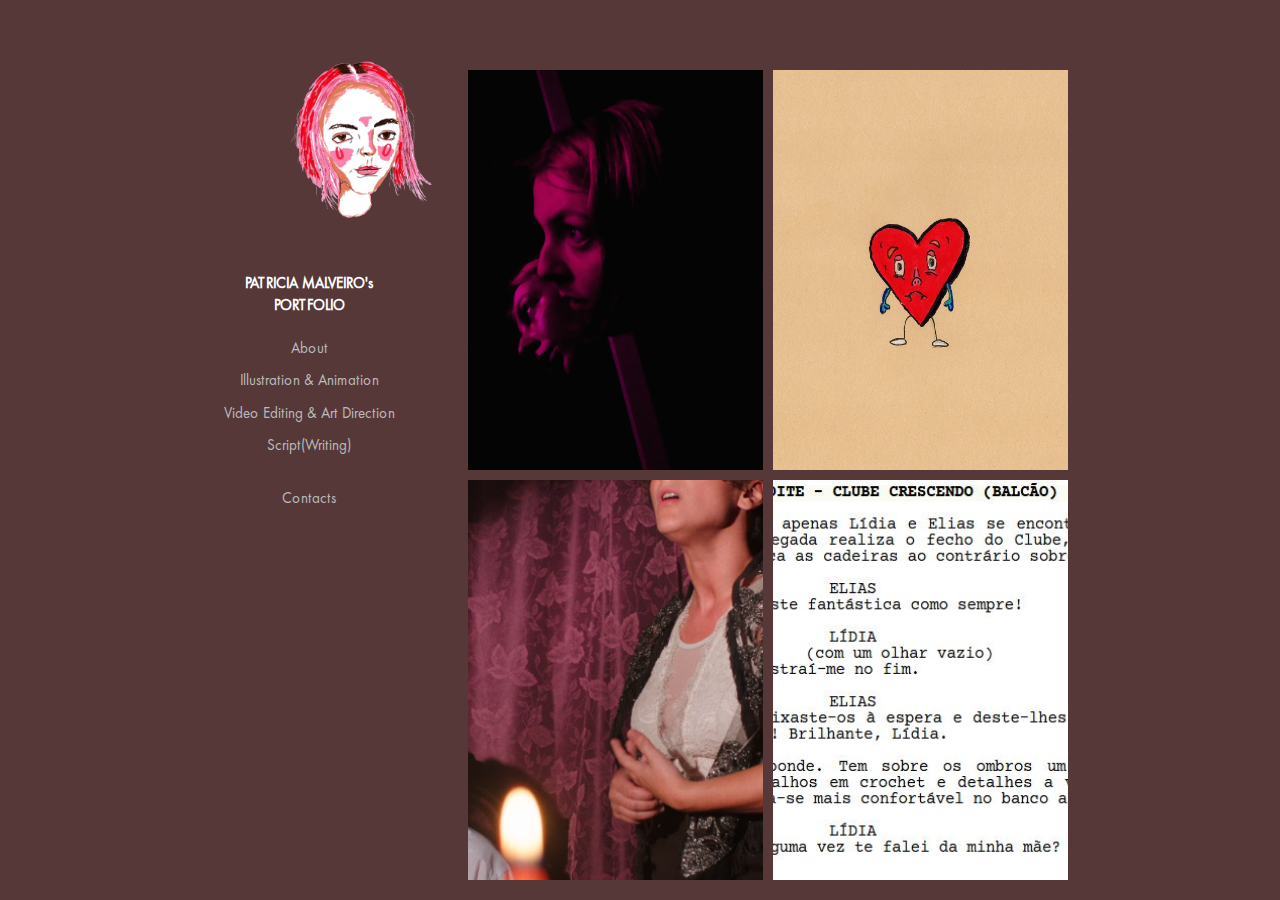
<file: index.html>
<!DOCTYPE html>
<html lang="en">

<head>
  <meta charset="utf-8" />
  <meta name="viewport" content="width=device-width, initial-scale=1" />
  <meta http-equiv="X-UA-Compatible" content="IE=edge" />

  <!-- Materialize - Compiled and minified CSS-->
  <link rel="stylesheet" href="https://cdnjs.cloudflare.com/ajax/libs/materialize/1.0.0/css/materialize.min.css" />

  <!-- Font Awesome Icon - CSS-->
  <link rel="stylesheet" href="https://cdnjs.cloudflare.com/ajax/libs/font-awesome/6.0.0-beta3/css/all.min.css" />

  <!-- Custom Styles-->
  <!--<link rel="stylesheet" href="/assets/css/style.css" /> -->

  <title>Patricia Malveiro | Video Editing and Art Animation</title>

  <link rel="stylesheet" href="/assets/css/index.css" />

</head>

<body>
  <!-- Side Navigation -->
  <ul class="side-nav">
    <li class="logo">
      <div class="img-container">
        <a href="index.html">
          <img src="/assets/img/profile_img.png" class="img-responsive profile-pic" alt="avatar">
        </a>
      </div>
    </li>
    <li class="work">
      <a aria-label="Navigate to the Main section" href="index.html" style="font-size: 1rem; font-weight: bold; padding-bottom: 10px;">PATRICIA MALVEIRO's<br>PORTFOLIO</a>
    </li>

    <li class="bold">
      <a aria-label="Navigate to the About section" href="about.html">About</a>
    </li>
    <li class="bold">
      <a aria-label="Navigate to the Illustration & Animation section" href="illustration.html">Illustration & Animation</a>
    </li>

    <li class="bold">
      <a aria-label="Navigate to the Video Editing and Art Direction section" href="video.html">Video Editing & Art Direction</a>
    </li>

    <li class="bold">
      <a aria-label="Navigate to the Script(Writing) section" href="scripts.html">Script(Writing)</a>
    </li>

    <li class="bold">
      <a aria-label="Navigate to the Contacts section" href="contacts.html" style="padding-top: 30px;">Contacts</a>
    </li>
  </ul>

  <!-- Main Content -->
  <main id="main">
    <div class="grid-container">
      <div class="grid-item">
        <a href="about.html">
          <img src="assets/img/about_me_img.png">
          <div class="description">About me</div>
        </a>
      </div>
      <div class="grid-item">
        <a href="illustration.html">
          <img src="assets/img/illustration.jpg" alt="Description of Image 2">
          <div class="description">Illustration & Animation</div>
        </a>
      </div>
      <div class="grid-item">
        <a href="video.html">
          <img src="assets/img/video_thumb.png" alt="Description of Image 3">
          <div class="description">Video Editing & Art Direction</div>
        </a>
      </div>
      <div class="grid-item">
        <a href="scripts.html">
          <img src="assets/img/script-thumb.jpeg" alt="Description of Image 4">
          <div class="description">Script(Writing)</div>
        </a>
      </div>
    </div>
  </main>

  <!-- jQuery-->
  <script src="https://ajax.googleapis.com/ajax/libs/jquery/3.6.0/jquery.min.js"></script>

  <!-- Materialize - Compiled and minified JavaScript-->
  <script src="https://cdnjs.cloudflare.com/ajax/libs/materialize/1.0.0/js/materialize.min.js"></script>
  <script>
    // Materialize - Initializers
    $(document).ready(function () {
      $(".scrollspy").scrollSpy();
      $(".button-collapse").sideNav({
        menuWidth: 190,
        edge: "left",
        closeOnClick: true
      });
    });
  </script>

</body>
</html>
</file>
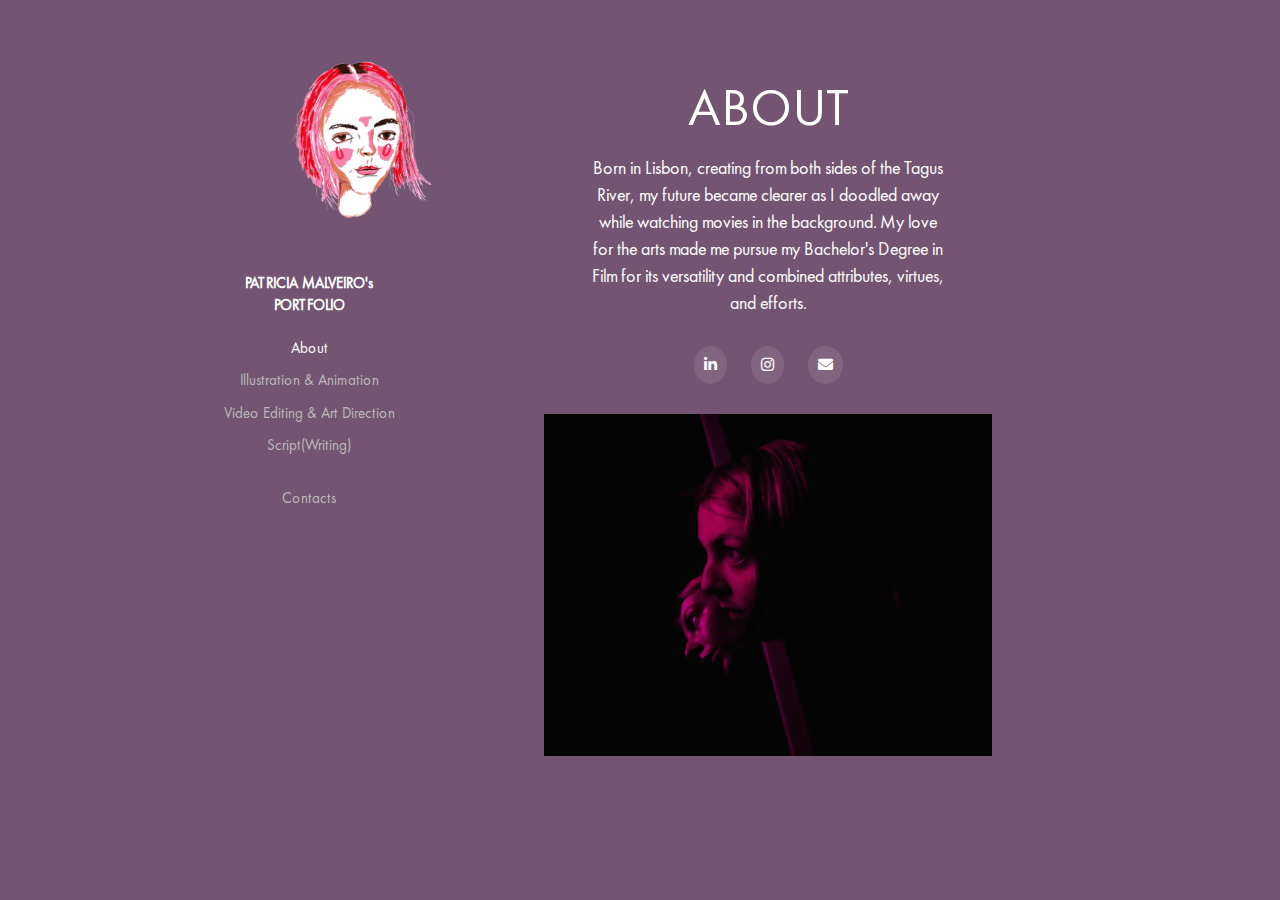
<file: about.html>
<!DOCTYPE html>
<html lang="en">

<head>
  <meta charset="utf-8" />
  <meta name="viewport" content="width=device-width, initial-scale=1" />
  <meta http-equiv="X-UA-Compatible" content="IE=edge" />

  <!-- Materialize - Compiled and minified CSS-->
  <link rel="stylesheet" href="https://cdnjs.cloudflare.com/ajax/libs/materialize/1.0.0/css/materialize.min.css" />

  <!-- Font Awesome Icon - CSS-->
  <link rel="stylesheet" href="https://cdnjs.cloudflare.com/ajax/libs/font-awesome/6.0.0-beta3/css/all.min.css" />

  <!-- Custom Styles-->
  <!--<link rel="stylesheet" href="/assets/css/style.css" /> -->

  <title>Patricia Malveiro | Video Editing and Art Animation</title>

  <link rel="stylesheet" href="/assets/css/about.css" />
</head>

<body>
    <!-- Side Navigation -->
    <ul class="side-nav">
      <li class="logo">
        <div class="img-container">
          <a href="index.html">
            <img src="/assets/img/profile_img.png" class="img-responsive profile-pic" alt="avatar">
          </a>
        </div>
      </li>
      <li class="work">
        <a aria-label="Navigate to the Main section" href="index.html" style="font-size: 1rem; font-weight: bold; padding-bottom: 10px;">PATRICIA MALVEIRO's<br>PORTFOLIO</a>
      </li>

      <li class="active">
        <a aria-label="Navigate to the About section" href="about.html">About</a>
      </li>
      <li class="bold">
        <a aria-label="Navigate to the Illustration & Animation section" href="illustration.html">Illustration & Animation</a>
      </li>

      <li class="bold">
        <a aria-label="Navigate to the Video Editing and Art Direction section" href="video.html">Video Editing & Art Direction</a>
      </li>

      <li class="bold">
        <a aria-label="Navigate to the Script(Writing) section" href="scripts.html">Script(Writing)</a>
      </li>

      <li class="bold">
        <a aria-label="Navigate to the Contacts section" href="contacts.html" style="padding-top: 30px;">Contacts</a>
      </li>
    </ul>

    <!-- Main Content -->
    <main id="main">
        <div class="container">
            <div id="about" class="full-height">
                <h3 class="page-title">ABOUT</h3>
                <p>Born in Lisbon, creating from both sides of the Tagus River, my future became clearer as I doodled away while watching movies in the background. My love for the arts made me pursue my Bachelor's Degree in Film for its versatility and combined attributes, virtues, and efforts.</p>

                <div class="social">
                <a href="https://www.linkedin.com/in/patriciamalveiro/" target="_blank">
                    <button class="icon-btn linkedin">
                    <i class="fa-brands fa-linkedin-in"></i>
                    </button>
                </a>
                <a href="https://www.instagram.com/patricia.malveiro/" target="_blank">
                    <button class="icon-btn instagram">
                    <i class="fa-brands fa-instagram"></i>
                    </button>
                </a>
                <a href="mailto:patricia.malveiro@outlook.com" target="_blank">
                    <button class="icon-btn email">
                    <i class="fa-solid fa-envelope"></i>
                    </button>
                </a>
                </div>
                <div class="grid-container">
                    <div class="grid-item">
                        <img src="/assets/img/about_me_img.png" alt="About Image">
                    </div>
                </div>
            </div>
        </div>
    </main>

  </div>

  <!-- jQuery-->
  <script src="https://ajax.googleapis.com/ajax/libs/jquery/3.6.0/jquery.min.js"></script>

  <!-- Materialize - Compiled and minified JavaScript-->
  <script src="https://cdnjs.cloudflare.com/ajax/libs/materialize/1.0.0/js/materialize.min.js"></script>
  <script>
    // Materialize - Initializers
    $(document).ready(function () {
      $(".scrollspy").scrollSpy();
      $(".button-collapse").sideNav({
        menuWidth: 190,
        edge: "left",
        closeOnClick: true
      });
    });
  </script>

</body>
</html>
</file>
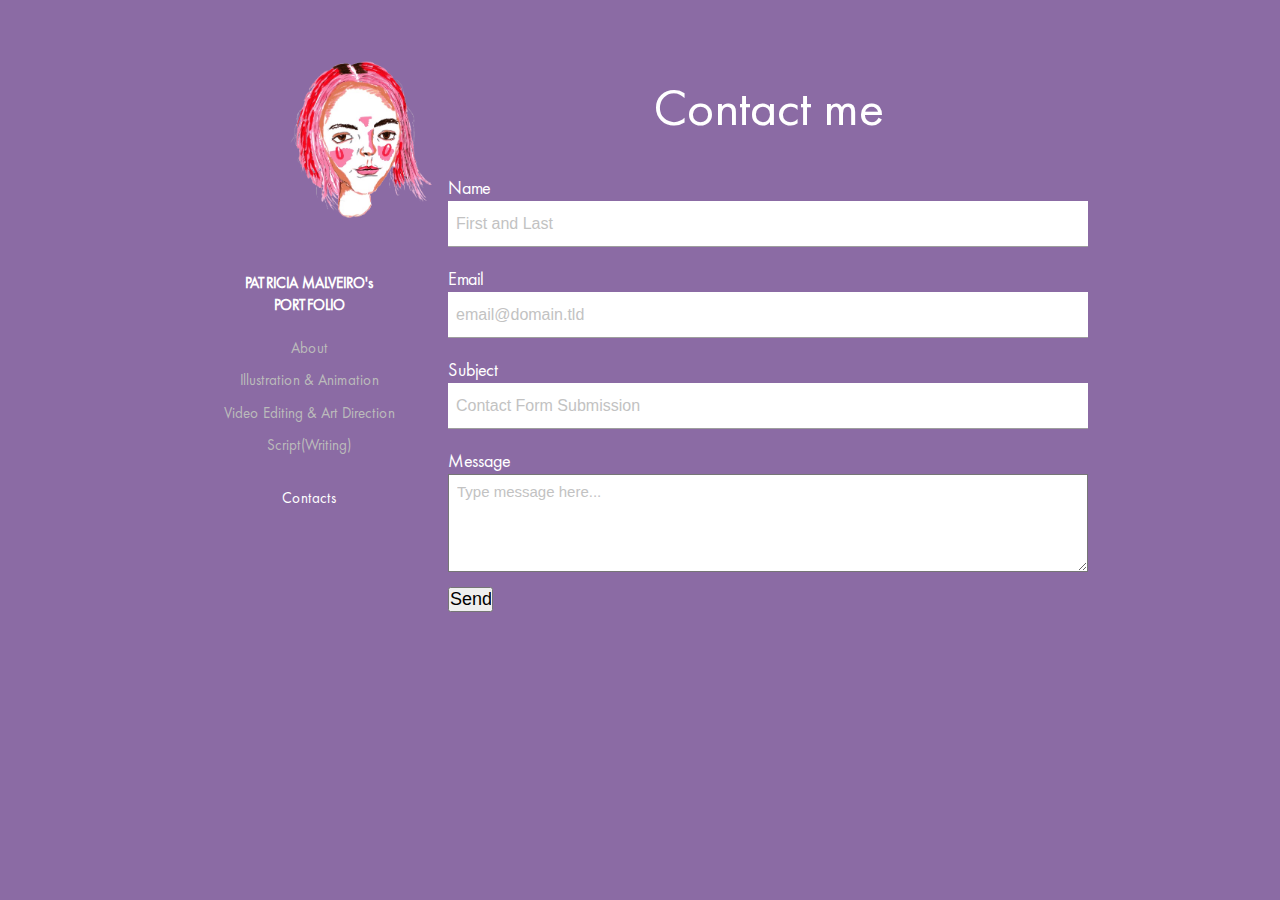
<file: contacts.html>
<!DOCTYPE html>
<html lang="en">

<head>
  <meta charset="utf-8" />
  <meta name="viewport" content="width=device-width, initial-scale=1" />
  <meta http-equiv="X-UA-Compatible" content="IE=edge" />

  <!-- Materialize - Compiled and minified CSS-->
  <link rel="stylesheet" href="https://cdnjs.cloudflare.com/ajax/libs/materialize/1.0.0/css/materialize.min.css" />

  <!-- Font Awesome Icon - CSS-->
  <link rel="stylesheet" href="https://cdnjs.cloudflare.com/ajax/libs/font-awesome/6.0.0-beta3/css/all.min.css" />

  <!-- Custom Styles-->
  <!--<link rel="stylesheet" href="/assets/css/style.css" /> -->

  <title>Patricia Malveiro | Video Editing and Art Animation</title>
  <link rel="stylesheet" href="/assets/css/contacts.css"/>
 
</head>

<body>
    <!-- Side Navigation -->
    <ul class="side-nav">
      <li class="logo">
        <div class="img-container">
          <a href="index.html">
            <img src="/assets/img/profile_img.png" class="img-responsive profile-pic" alt="avatar" style="width: 68%; height: 68%; margin-bottom: 20px;">
          </a>
        </div>
      </li>
      <li class="work">
        <a aria-label="Navigate to the Main section" href="index.html" style="font-size: 1rem; font-weight: bold; padding-bottom: 10px;">PATRICIA MALVEIRO's<br>PORTFOLIO</a>
      </li>

      <li class="bold">
        <a aria-label="Navigate to the About section" href="about.html" >About</a>
      </li>
      <li class="bold">
        <a aria-label="Navigate to the Illustration & Animation section" href="illustration.html">Illustration & Animation</a>
      </li>

      <li class="bold">
        <a aria-label="Navigate to the Video Editing and Art Direction section" href="video.html">Video Editing & Art Direction</a>
      </li>

      <li class="bold">
        <a aria-label="Navigate to the Script(Writing) section" href="scripts.html">Script(Writing)</a>
      </li>

      <li class="active">
        <a aria-label="Navigate to the Contacts section" href="contacts.html" style="padding-top: 30px;">Contacts</a>
      </li>
    </ul>

    <!-- Main Content -->
    <main id="main">
        <h3 class="page-title">Contact me</h3>

        <form action="https://formspree.io/f/xyzywjzb" method="POST">
          <div class="grid-container">
              <div class="grid-item">
                <p style="color:white; text-align: left;">Name</p>
                <a>
                  <input type="text" name="name" id="full-name" placeholder="First and Last" required="" style="background-color: white; padding-left: 8px;">
                </a>
              </div>
              <div class="grid-item">
                <p style="color:white; text-align: left;">Email</p>
                <input type="email" name="_replyto" id="email-address" placeholder="email@domain.tld" required="" style="background-color: white; padding-left: 8px;">
              </div>
              <div class="grid-item">
                <p style="color:white; text-align: left;">Subject</p>
                <input type="text" name="_subject" id="email-subject" placeholder="Contact Form Submission" style="background-color: white; padding-left: 8px;">
              </div>
              <div class="grid-item">
                <p style="color:white; text-align: left;">Message</p>
                <textarea rows="5" name="message" id="message" placeholder="Type message here..." required="" style="color: black; background-color: white; height: 75%; padding-left: 8px; padding-top: 8px;"></textarea>
              </div>
              <div class="grid-item" style="text-align: left;" >
                <input type="submit" value="Send" style="width: 7%; color: black; font-size: 18px;">
              </div>
            </div>
        </form>
    </main>

  <!-- jQuery-->
  <script src="https://ajax.googleapis.com/ajax/libs/jquery/3.6.0/jquery.min.js"></script>

  <!-- Materialize - Compiled and minified JavaScript-->
  <script src="https://cdnjs.cloudflare.com/ajax/libs/materialize/1.0.0/js/materialize.min.js"></script>
  <script>
    // Materialize - Initializers
    $(document).ready(function () {
      $(".scrollspy").scrollSpy();
      $(".button-collapse").sideNav({
        menuWidth: 190,
        edge: "left",
        closeOnClick: true
      });
    });
  </script>

</body>
</html>
</file>
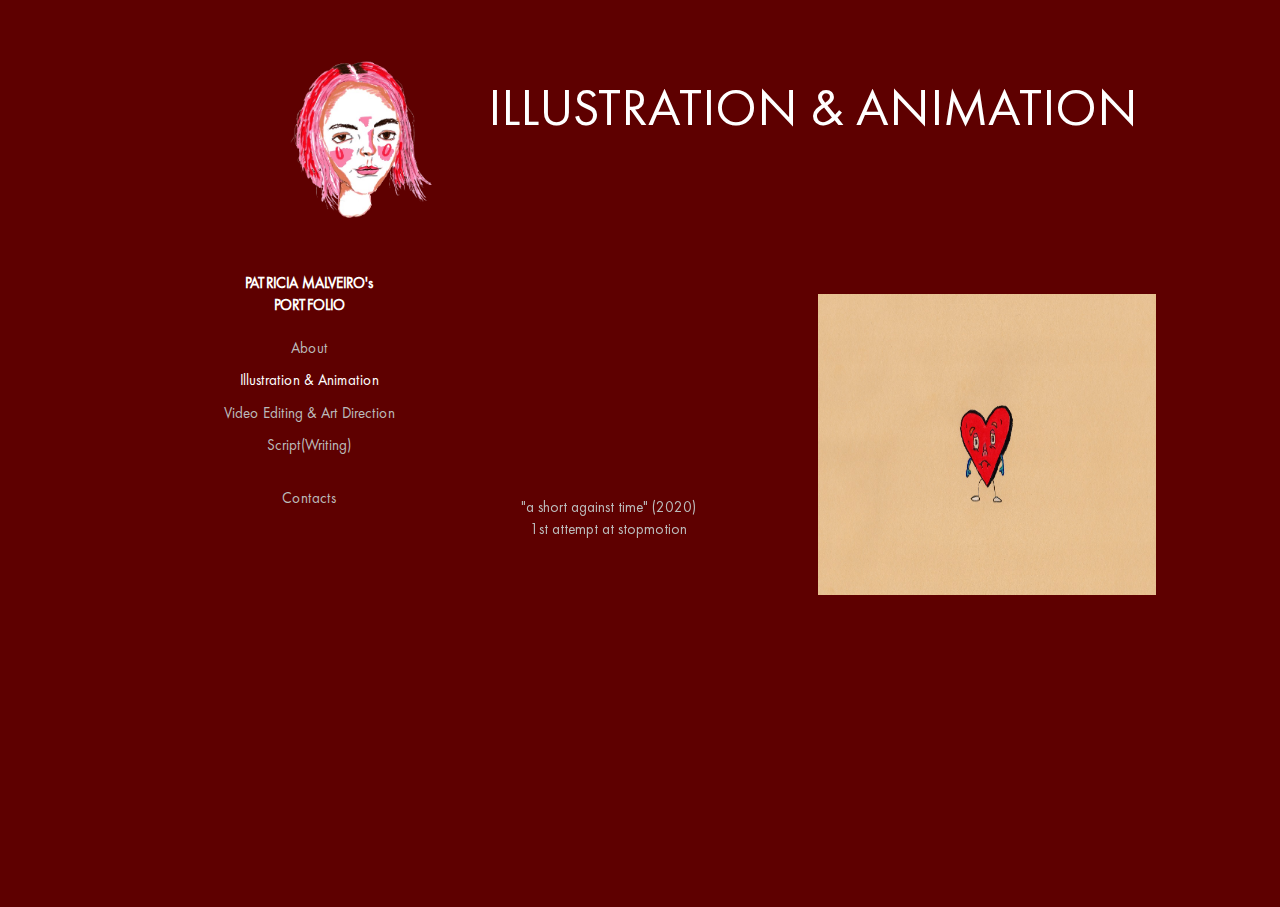
<file: illustration.html>
<!DOCTYPE html>
<html lang="en">

<head>
  <meta charset="utf-8" />
  <meta name="viewport" content="width=device-width, initial-scale=1" />
  <meta http-equiv="X-UA-Compatible" content="IE=edge" />

  <!-- Materialize - Compiled and minified CSS-->
  <link rel="stylesheet" href="https://cdnjs.cloudflare.com/ajax/libs/materialize/1.0.0/css/materialize.min.css" />

  <!-- Font Awesome Icon - CSS-->
  <link rel="stylesheet" href="https://cdnjs.cloudflare.com/ajax/libs/font-awesome/6.0.0-beta3/css/all.min.css" />

  <!-- Custom Styles-->
  <!--<link rel="stylesheet" href="/assets/css/style.css" /> -->

  <title>Patricia Malveiro | Video Editing and Art Animation</title>

  <link rel="stylesheet" href="/assets/css/illustration.css" />
</head>

<body>

    <!-- Side Navigation -->
    <ul class="side-nav">
      <li class="logo">
        <div class="img-container">
          <a href="index.html">
            <img src="/assets/img/profile_img.png" class="img-responsive profile-pic" alt="avatar">
          </a>
        </div>
      </li>
      <li class="work">
        <a aria-label="Navigate to the Main section" href="index.html" style="font-size: 1rem; font-weight: bold; padding-bottom: 10px;">PATRICIA MALVEIRO's<br>PORTFOLIO</a>
      </li>

      <li class="bold">
        <a aria-label="Navigate to the About section" href="about.html">About</a>
      </li>
      <li class="active">
        <a aria-label="Navigate to the Illustration & Animation section" href="illustration.html">Illustration & Animation</a>
      </li>

      <li class="bold">
        <a aria-label="Navigate to the Video Editing and Art Direction section" href="video.html">Video Editing & Art Direction</a>
      </li>

      <li class="bold">
        <a aria-label="Navigate to the Script(Writing) section" href="scripts.html">Script(Writing)</a>
      </li>

      <li class="bold">
        <a aria-label="Navigate to the Contacts section" href="contacts.html" style="padding-top: 30px;">Contacts</a>
      </li>
    </ul>

    <!-- Main Content -->
    <main id="main">
        <h3 class="page-title">ILLUSTRATION & ANIMATION</h3>
        <div class="grid-container">
            <div class="grid-item">
                <div class="grid-container-vertical">
                    <div class="grid-item" style="text-align: center; ">
                        <iframe width="550" height="300" src="https://www.youtube.com/embed/wdMRYe4BZKU?si=ORl57zgKGVQkGgSI" title="YouTube video player" frameborder="0" allow="accelerometer; autoplay; clipboard-write; encrypted-media; gyroscope; picture-in-picture; web-share" referrerpolicy="strict-origin-when-cross-origin" allowfullscreen></iframe>
                        <p style="color: #bbb; margin-top: 5px; font-size: 15px;">"a short against time" (2020) <br>
                            1st attempt at stopmotion
                        </p>
                    </div>
                </div>
            </div>
            <div class="grid-item">
                <img src="assets/img/illustration.jpg">
            </div>
        </div>
    </main>

  <!-- jQuery-->
  <script src="https://ajax.googleapis.com/ajax/libs/jquery/3.6.0/jquery.min.js"></script>

  <!-- Materialize - Compiled and minified JavaScript-->
  <script src="https://cdnjs.cloudflare.com/ajax/libs/materialize/1.0.0/js/materialize.min.js"></script>
  <script>
    // Materialize - Initializers
    $(document).ready(function () {
      $(".scrollspy").scrollSpy();
      $(".button-collapse").sideNav({
        menuWidth: 190,
        edge: "left",
        closeOnClick: true
      });
    });
  </script>

</body>
</html>
</file>
<file: assets/css/index.css>
/* Ensure that the body and html stretch to 100% height */
html, body {
  height: 100%;
  margin: 0;
  padding: 0;
  background-color: #563839;
}
/* Basic Reset */
* {
  margin: 0;
  padding: 0;
  box-sizing: border-box;
}

/* Set the overall background color of the page */
body {
  
  color: white; /* Set text color to white to make it stand out */
  font-family: 'Futura PT', sans-serif;
}

/* Container for Flexbox layout */
.container {
  display: flex;
  min-height: 100vh;
  overflow: hidden;
}

/* Side Navigation - Fixed to the left, 35% width */
ul.side-nav {
width: 35%;
background-color: #563839;
padding-top: 5px;
position: fixed;
top: 0;
left: 0;
height: 100vh;
overflow-y: auto;
}

/* Add margin-left to the individual list items to move them to the right */
ul.side-nav li {
  text-align: center;
}

ul.side-nav li .img-container {
  width: 100%;   /* Make sure container takes full width of side-nav */
  height: auto;  /* Maintain aspect ratio */
  padding: 0;
  margin: 0;
}    

ul.side-nav li .img-container a img{
    transition: transform 0.3s ease; /* Ensure smooth transition both on hover and unhover */
    display: block;
    margin-left: 70px; /* Moves only the links */
}

ul.side-nav li img {
    width: 68%;        /* or any fixed width you desire */
    height: auto;      /* Maintain aspect ratio */
    margin-bottom: 20px; /* Add bottom margin if needed */
}

/* Zoom image slightly on hover */
ul.side-nav li.logo .img-container a img:hover {
  transform: scale(1.035);
}

.img-container img {
  width: 100%; /* Make the images responsive */
  height: auto;
}

.side-nav a {
  display: block;
  text-decoration: none;
}

/* Default styling for all links */
ul.side-nav li.bold a{
  color: #bbb;
  margin-left: 170px; /* Moves only the links */
  text-decoration: none;
  padding-top: 10px;
  display: inline-block;
  transition: color 0.3s; /* Smooth color transition */
}
ul.side-nav li.work a{
  color: white;
  margin-left: 170px; /* Moves only the links */
  text-decoration: none;
  padding-top: 10px;
  display: inline-block;
  transition: color 0.3s; /* Smooth color transition */
}

/* Default styling for all links */
ul.side-nav li.logo a {
  color: #bbb;
  margin-left: 220px; /* Moves only the links */
  text-decoration: none;
  padding-top: 10px;
  display: block;
  transition: color 0.3s; /* Smooth color transition */
}

/* Zoom image slightly on hover */
ul.side-nav li.logo .img-container :hover {
  transform: scale(1.02);
  transition: transform 0.2s ease;
}

/* Styling for the active (selected) link */
ul.side-nav li.active a {
  color: white; /* Highlight the active link with white text */
}

/* Styling for links when hovered */
ul.side-nav li a:hover {
  color: white; /* Change color to white on hover */
}

/* Styling for links when hovered */
ul.side-nav li.work a:hover {
  color: #bbb; /* Change color to white on hover */
}


/* Adjust the main content to account for the side-nav width */
main#main {
  margin-left: 35%; /* Starts where the side-nav ends */
  padding-top: 50px;
  margin-right: 15%;
  background-color: #563839;
  height: 100vh; /* Ensure the main content takes up the full height of the viewport */
}

/* Additional styling for text and layout */
.page-title {
  font-size: 3.5rem;
  color: white;
  text-align: center;
  /*font-weight: bold;*/
}

p{
  color: white;
  font-size: 1.2rem;
  width: 80%; /* Reduces width by 20% */
  margin-left: auto;
  margin-right: auto;
  text-align: center;
}

.social {
  margin-top: 20px;
  text-align: center;
}

.social .icon-btn {
  margin: 10px;
  background-color: #816580;
  color: white;
  border: none;
  padding: 10px;
  border-radius: 50%;
  cursor: pointer;
}

.social .icon-btn:hover {
  background-color: #9C869B;
}

.about_img{
  margin-top: 10px;
  text-align: justify;
}

/* Main grid container styles */
.grid-container {
  display: grid;
  grid-template-columns: repeat(2, 1fr);
  grid-template-rows: repeat(2, 1fr);
  gap: 10px;
  width: 100%;
  height: 100%;
  margin: 0 auto;
  padding: 20px;
}

.grid-item {
  position: relative;
  overflow: hidden;
}

/* Image styling */
.grid-item img {
  width: 100%;
  height: 100%;
  object-fit: cover;
  transition: transform 0.3s ease;
}

/* Zoom image slightly on hover */
.grid-item:hover img {
  transform: scale(1.1);
}

/* Ensure links fill the entire grid item */
.grid-item a {
  display: block;
  position: relative;
  width: 100%;
  height: 100%;
  text-decoration: none; /* Remove underline from links */
  color: inherit; /* Inherit text color for overlay */
}

/* Description overlay */
.description {
  position: absolute;
  top: 0;
  left: 0;
  width: 100%;
  height: 100%;
  display: flex;
  align-items: center;
  justify-content: center;
  background-color: rgba(0, 0, 0, 0.6);
  color: white;
  font-size: 1.2rem;
  text-align: center;
  opacity: 0;
  transition: opacity 0.3s ease;
  padding: 20px;
  box-sizing: border-box;
}

/* Show description on hover */
.grid-item:hover .description {
  opacity: 1;
}

@font-face {
  font-family: 'Futura PT';
  src: url('/assets/fonts/FuturaCyrillicBook.ttf') format('truetype');
  font-weight: normal;
  font-style: normal;
}

/* Hide sidebar by default on mobile and make it slide in */
@media (max-width: 768px) {
  .side-nav {
    display: none;
    position: fixed;
    top: 0;
    left: 0;
    width: 250px;
    height: 100%;
    background-color: #735472;
    z-index: 1000;
    overflow-y: auto;
    transform: translateX(-100%);
    transition: transform 0.3s ease;
  }

  .side-nav.active {
    display: block;
    transform: translateX(0); /* Slide in sidebar */
  }

  /* Adjust the main content for mobile */
  main#main {
    margin-left: 0;
    }
}

.about_img img{
  width: 100%; /* Make the images responsive */
  height: auto;
}
</file>
<file: assets/css/about.css>
/* Ensure that the body and html stretch to 100% height */
html, body {
    height: 100%;
    margin: 0;
    padding: 0;
    background-color: #735472;
  }
  /* Basic Reset */
  * {
    margin: 0;
    padding: 0;
    box-sizing: border-box;
  }

  /* Set the overall background color of the page */
  body {
    
    color: white; /* Set text color to white to make it stand out */
    font-family: 'Futura PT', sans-serif;
  }

  /* Side Navigation - Fixed to the left, 35% width */
  ul.side-nav {
  width: 35%;
  background-color: #735472;
  padding-top: 5px;
  position: fixed;
  top: 0;
  left: 0;
  height: 100vh;
  overflow-y: auto;
  }

  /* Add margin-left to the individual list items to move them to the right */
  ul.side-nav li {
    text-align: center;
  }

  ul.side-nav li .img-container {
    width: 100%;   /* Make sure container takes full width of side-nav */
    height: auto;  /* Maintain aspect ratio */
    padding: 0;
    margin: 0;
  }    

  ul.side-nav li .img-container a img{
    transition: transform 0.3s ease; /* Ensure smooth transition both on hover and unhover */
    display: block;
    margin-left: 70px; /* Moves only the links */
  }

  ul.side-nav li img {
      width: 68%;        /* or any fixed width you desire */
      height: auto;      /* Maintain aspect ratio */
      margin-bottom: 20px; /* Add bottom margin if needed */
  }

  /* Zoom image slightly on hover */
  ul.side-nav li.logo .img-container a img:hover {
      transform: scale(1.035);
  }

  .img-container img {
      width: 100%; /* Make the images responsive */
      height: auto;
  }


  .side-nav a {
    display: block;
    text-decoration: none;
  }

  /* Default styling for all links */
  ul.side-nav li.bold a{
    color: #bbb;
    margin-left: 170px; /* Moves only the links */
    text-decoration: none;
    padding-top: 10px;
    display: inline-block;
    transition: color 0.3s; /* Smooth color transition */
  }

  ul.side-nav li.work a, ul.side-nav li.active a{
    color: white;
    margin-left: 170px; /* Moves only the links */
    text-decoration: none;
    padding-top: 10px;
    display: inline-block;
    transition: color 0.3s; /* Smooth color transition */
  }

  /* Default styling for all links */
  ul.side-nav li.logo a {
    color: #bbb;
    margin-left: 220px; /* Moves only the links */
    text-decoration: none;
    padding-top: 10px;
    display: block;
    transition: color 0.3s; /* Smooth color transition */
  }

  /* Zoom image slightly on hover */
  ul.side-nav li.logo .img-container :hover {
    transform: scale(1.02);
  }

  /* Styling for links when hovered */
  ul.side-nav li a:hover {
    color: white; /* Change color to white on hover */
  }

  /* Styling for links when hovered */
  ul.side-nav li.active a:hover, ul.side-nav li.work a:hover {
    color: #bbb; /* Change color to white on hover */
  }

  /* Adjust the main content to account for the side-nav width */
  main#main {
    margin-left: 35%; /* Starts where the side-nav ends */
    padding-top: 50px;
    margin-right: 15%;
    background-color: #735472;
    height: 100vh; /* Ensure the main content takes up the full height of the viewport */
  }

  /* Container for Flexbox layout */
  main.container {
    height: 50%;
    width: 50%;
  }

  /* Additional styling for text and layout */
  .page-title {
    font-size: 3.5rem;
    color: white;
    text-align: center;
    /*font-weight: bold;*/
  }
  
  p{
    color: white;
    font-size: 1.2rem;
    width: 80%; /* Reduces width by 20% */
    margin-left: auto;
    margin-right: auto;
    text-align: center;
  }

  .social {
    margin-top: 20px;
    text-align: center;
  }

  .social .icon-btn {
    margin: 10px;
    background-color: #816580;
    color: white;
    border: none;
    padding: 10px;
    border-radius: 50%;
    cursor: pointer;
  }

  .social .icon-btn:hover {
    background-color: #9C869B;
  }

  .about_img{
    margin-top: 10px;
    text-align: center;
  }

  /* Main grid container styles */
  .grid-container {
    display: grid;
    grid-template-columns: repeat(1, 1fr);
    grid-template-rows: repeat(1, 1fr);
    width: 100%;
    height: 100%;
    margin: 0 auto;
    padding-top: 20px;
  }

  .grid-item {
    position: relative;
    overflow: hidden;
  }

  /* Image styling */
  .grid-item img {
    width: 100%;
    height: 100%;
    object-fit: cover;
    transition: transform 0.3s ease;
  }

  /* Ensure links fill the entire grid item */
  .grid-item a {
    display: block;
    position: relative;
    width: 100%;
    height: 100%;
    text-decoration: none; /* Remove underline from links */
    color: inherit; /* Inherit text color for overlay */
  }



  @font-face {
    font-family: 'Futura PT';
    src: url('/assets/fonts/FuturaCyrillicBook.ttf') format('truetype');
    font-weight: normal;
    font-style: normal;
  }

  /* Hide sidebar by default on mobile and make it slide in */
  @media (max-width: 768px) {
    .side-nav {
      display: none;
      position: fixed;
      top: 0;
      left: 0;
      width: 250px;
      height: 100%;
      background-color: #735472;
      z-index: 1000;
      overflow-y: auto;
      transform: translateX(-100%);
      transition: transform 0.3s ease;
    }

    .side-nav.active {
      display: block;
      transform: translateX(0); /* Slide in sidebar */
    }

    /* Adjust the main content for mobile */
    main#main {
      margin-left: 0;
      }
  }
</file>
<file: assets/css/contacts.css>
/* Ensure that the body and html stretch to 100% height */
html, body {
    height: 100%;
    margin: 0;
    padding: 0;
    background-color: #8B6BA4;
    overflow-y: auto;

  }
  /* Basic Reset */
  * {
    margin: 0;
    padding: 0;
    box-sizing: border-box;
  }

  /* Set the overall background color of the page */
  body {    
    font-family: 'Futura PT', sans-serif;
  }

  /* Container for Flexbox layout */
  .container {
    display: flex;
    min-height: 100vh;
    overflow: hidden;
  }

  /* Side Navigation - Fixed to the left, 35% width */
  ul.side-nav {
    width: 35%;
    background-color: #8B6BA4;
    padding-top: 5px;
    position: fixed;
    top: 0;
    left: 0;
    height: 100vh;
    overflow-y: auto;
  }

  /* Add margin-left to the individual list items to move them to the right */
  ul.side-nav li {
    text-align: center;
  }

  ul.side-nav li .img-container {
    width: 100%;   /* Make sure container takes full width of side-nav */
    height: auto;  /* Maintain aspect ratio */
    padding: 0;
    margin: 0;
  }    

  ul.side-nav li .img-container a img{
    transition: transform 0.3s ease; /* Ensure smooth transition both on hover and unhover */
    display: block;
    margin-left: 70px; /* Moves only the links */
  }

  ul.side-nav li img {
      width: 68%;        /* or any fixed width you desire */
      height: auto;      /* Maintain aspect ratio */
      margin-bottom: 20px; /* Add bottom margin if needed */
  }

  /* Zoom image slightly on hover */
  ul.side-nav li.logo .img-container a img:hover {
      transform: scale(1.035);
  }

  .img-container img {
      width: 100%; /* Make the images responsive */
      height: auto;
  }

  .side-nav a {
    display: block;
    text-decoration: none;
  }

  /* Default styling for all links */
  ul.side-nav li.bold a{
    color: #bbb;
    margin-left: 170px; /* Moves only the links */
    text-decoration: none;
    padding-top: 10px;
    display: inline-block;
    transition: color 0.3s; /* Smooth color transition */
  }

  ul.side-nav li.work a, ul.side-nav li.active a{
    color: white;
    margin-left: 170px; /* Moves only the links */
    text-decoration: none;
    padding-top: 10px;
    display: inline-block;
    transition: color 0.3s; /* Smooth color transition */
  }

  /* Default styling for all links */
  ul.side-nav li.logo a {
    color: #bbb;
    margin-left: 220px; /* Moves only the links */
    text-decoration: none;
    padding-top: 10px;
    display: block;
    transition: color 0.3s; /* Smooth color transition */
  }

  /* Zoom image slightly on hover */
  ul.side-nav li.logo .img-container :hover {
    transform: scale(1.035);
  }

  /* Styling for links when hovered */
  ul.side-nav li a:hover {
    color: white; /* Change color to white on hover */
  }

  /* Styling for links when hovered */
  ul.side-nav li.active a:hover, ul.side-nav li.work a:hover {
    color: #bbb; /* Change color to white on hover */
  }

  /* Adjust the main content to account for the side-nav width */
  main#main {
    margin-left: 35%; /* Starts where the side-nav ends */
    padding-top: 50px;
    margin-right: 15%;
    background-color: #8B6BA4;
    min-height: 100vh; /* Ensure the main content takes up the full height of the viewport */
    overflow-y: auto;  
}

  /* Additional styling for text and layout */
  .page-title {
    font-size: 3.5rem;
    color: white;
    text-align: center;
    /*font-weight: bold;*/
  }
  
  p{
    color: white;
    font-size: 1.2rem;
    width: 100%; /* Reduces width by 20% */
    margin-left: auto;
    margin-right: auto;
    text-align: center;
  }

  input{
    color: black;
  }

  input::placeholder, textarea::placeholder {
    color: darkgray;
    opacity: 0.7; /* Fading effect */
  }

  /* Main grid container styles */
  .grid-container {
    display: grid;
    grid-template-columns: repeat(1, 1fr);
    grid-template-rows: repeat(1, 1fr);
    gap: 10px;
    width: 100%;
    margin: 0 auto;
    padding-top: 20px;
  }

  .grid-item {
    position: relative;
    overflow: hidden;
    text-align: center;
  }

  /* Ensure links fill the entire grid item */
  .grid-item a {
    display: block;
    position: relative;
    width: 100%;
    text-decoration: none; /* Remove underline from links */
    color: inherit; /* Inherit text color for overlay */
  }

  @font-face {
    font-family: 'Futura PT';
    src: url('/assets/fonts/FuturaCyrillicBook.ttf') format('truetype');
    font-weight: normal;
    font-style: normal;
  }

  /* Hide sidebar by default on mobile and make it slide in */
  @media (max-width: 768px) {
    .side-nav {
      display: none;
      position: fixed;
      top: 0;
      left: 0;
      width: 250px;
      height: 100%;
      background-color: #8B6BA4;
      z-index: 1000;
      overflow-y: auto;
      transform: translateX(-100%);
      transition: transform 0.3s ease;
    }

    .side-nav.active {
      display: block;
      transform: translateX(0); /* Slide in sidebar */
    }

    /* Adjust the main content for mobile */
    main#main {
      margin-left: 0;
      }
  }
</file>
<file: assets/css/illustration.css>
/* Ensure that the body and html stretch to 100% height */
    html, body {
        height: 100%;
        margin: 0;
        padding: 0;
        background-color: #5E0000;
      }
      /* Basic Reset */
      * {
        margin: 0;
        padding: 0;
        box-sizing: border-box;
      }
  
      /* Set the overall background color of the page */
      body {
        
        color: white; /* Set text color to white to make it stand out */
        font-family: 'Futura PT', sans-serif;
      }
  
      /* Container for Flexbox layout */
      .container {
        display: flex;
        min-height: 100vh;
        overflow: hidden;
      }
  
      /* Side Navigation - Fixed to the left, 35% width */
      ul.side-nav {
      width: 35%;
      background-color: #5E0000;
      padding-top: 5px;
      position: fixed;
      top: 0;
      left: 0;
      height: 100vh;
      overflow-y: auto;
      }
  
      /* Add margin-left to the individual list items to move them to the right */
      ul.side-nav li {
        text-align: center;
      }
  
      ul.side-nav li .img-container {
          width: 100%;   /* Make sure container takes full width of side-nav */
          height: auto;  /* Maintain aspect ratio */
          padding: 0;
          margin: 0;
      }    
  
      ul.side-nav li .img-container a img{
          transition: transform 0.3s ease; /* Ensure smooth transition both on hover and unhover */
          display: block;
          margin-left: 70px; /* Moves only the links */
      }
  
      ul.side-nav li img {
          width: 68%;        /* or any fixed width you desire */
          height: auto;      /* Maintain aspect ratio */
          margin-bottom: 20px; /* Add bottom margin if needed */
      }
  
      /* Zoom image slightly on hover */
      ul.side-nav li.logo .img-container a img:hover {
        transform: scale(1.035);
      }
  
      .img-container img {
        width: 100%; /* Make the images responsive */
        height: auto;
      }
  
      .side-nav a {
        display: block;
        text-decoration: none;
      }
  
      /* Default styling for all links */
      ul.side-nav li.bold a{
        color: #bbb;
        margin-left: 170px; /* Moves only the links */
        text-decoration: none;
        padding-top: 10px;
        display: inline-block;
        transition: color 0.3s; /* Smooth color transition */
      }
      ul.side-nav li.work a, ul.side-nav li.active a{
        color: white;
        margin-left: 170px; /* Moves only the links */
        text-decoration: none;
        padding-top: 10px;
        display: inline-block;
        transition: color 0.3s; /* Smooth color transition */
      }
  
      /* Default styling for all links */
      ul.side-nav li.logo a {
        color: #bbb;
        margin-left: 220px; /* Moves only the links */
        text-decoration: none;
        padding-top: 10px;
        display: block;
        transition: color 0.3s; /* Smooth color transition */
      }
  
      /* Styling for the active (selected) link */
      ul.side-nav li.active a {
        color: white; /* Highlight the active link with white text */
      }
  
      /* Styling for links when hovered */
      ul.side-nav li a:hover {
        color: white; /* Change color to white on hover */
      }
  
      /* Styling for links when hovered */
      ul.side-nav li.active a:hover, ul.side-nav li.work a:hover {
        color: #bbb; /* Change color to white on hover */
      }
  
      /* Adjust the main content to account for the side-nav width */
      main#main {
        margin-left: 32%; /* Starts where the side-nav ends */
        padding-top: 50px;
        margin-right: 5%;
        background-color: #5E0000;
        height: 100vh; /* Ensure the main content takes up the full height of the viewport */
      }

      /* Additional styling for text and layout */
      .page-title {
        font-size: 3.5rem;
        color: white;
        text-align: center;
        /*font-weight: bold;*/
      }
      
      p{
        color: white;
        font-size: 1.2rem;
        width: 80%; /* Reduces width by 20% */
        margin-left: auto;
        margin-right: auto;
        text-align: center;
      }
  
      /* Main grid container styles */
      .grid-container {
        display: grid;
        grid-template-columns: repeat(2, 1fr);
        grid-template-rows: repeat(1, 1fr);
        gap: 10px;
        width: 100%;
        height: auto;
        margin: 0 auto;
      }
      /* Main grid container styles */
      .grid-container-vertical {
        display: grid;
        grid-template-columns: repeat(1, 1fr);
        grid-template-rows: repeat(2, 1fr);
        gap: 10px;
        width: 100%;
        height: auto;
        margin: 0 auto;
        padding-top: 30px;
      }
  
      .grid-item {
        position: relative;
        overflow: hidden;
      }
  
      /* Image styling */
      .grid-item img {
          margin-top: 35%;
          width: 85%;
          height: 40%;
      }
  
  
      /* Ensure links fill the entire grid item */
      .grid-item a {
        display: block;
        position: relative;
        width: 100%;
        height: 100%;
        text-decoration: none; /* Remove underline from links */
        color: inherit; /* Inherit text color for overlay */
      }
  
      /* Description overlay */
      .description {
        position: absolute;
        top: 0;
        left: 0;
        width: 40%;
        height: 20%;
        display: flex;
        align-items: center;
        justify-content: center;
        background-color: rgba(0, 0, 0, 0.6);
        color: white;
        font-size: 1.2rem;
        text-align: center;
        opacity: 0;
        transition: opacity 0.3s ease;
        padding: 20px;
        box-sizing: border-box;
      }
  
      /* Show description on hover */
      .grid-item:hover .description {
        opacity: 1;
      }
  
      @font-face {
        font-family: 'Futura PT';
        src: url('/assets/fonts/FuturaCyrillicBook.ttf') format('truetype');
        font-weight: normal;
        font-style: normal;
      }
  
      /* Hide sidebar by default on mobile and make it slide in */
      @media (max-width: 768px) {
        .side-nav {
          display: none;
          position: fixed;
          top: 0;
          left: 0;
          width: 250px;
          height: 100%;
          background-color: #735472;
          z-index: 1000;
          overflow-y: auto;
          transform: translateX(-100%);
          transition: transform 0.3s ease;
        }
  
        .side-nav.active {
          display: block;
          transform: translateX(0); /* Slide in sidebar */
        }
  
        /* Adjust the main content for mobile */
        main#main {
          margin-left: 0;
          }
      }
</file>
